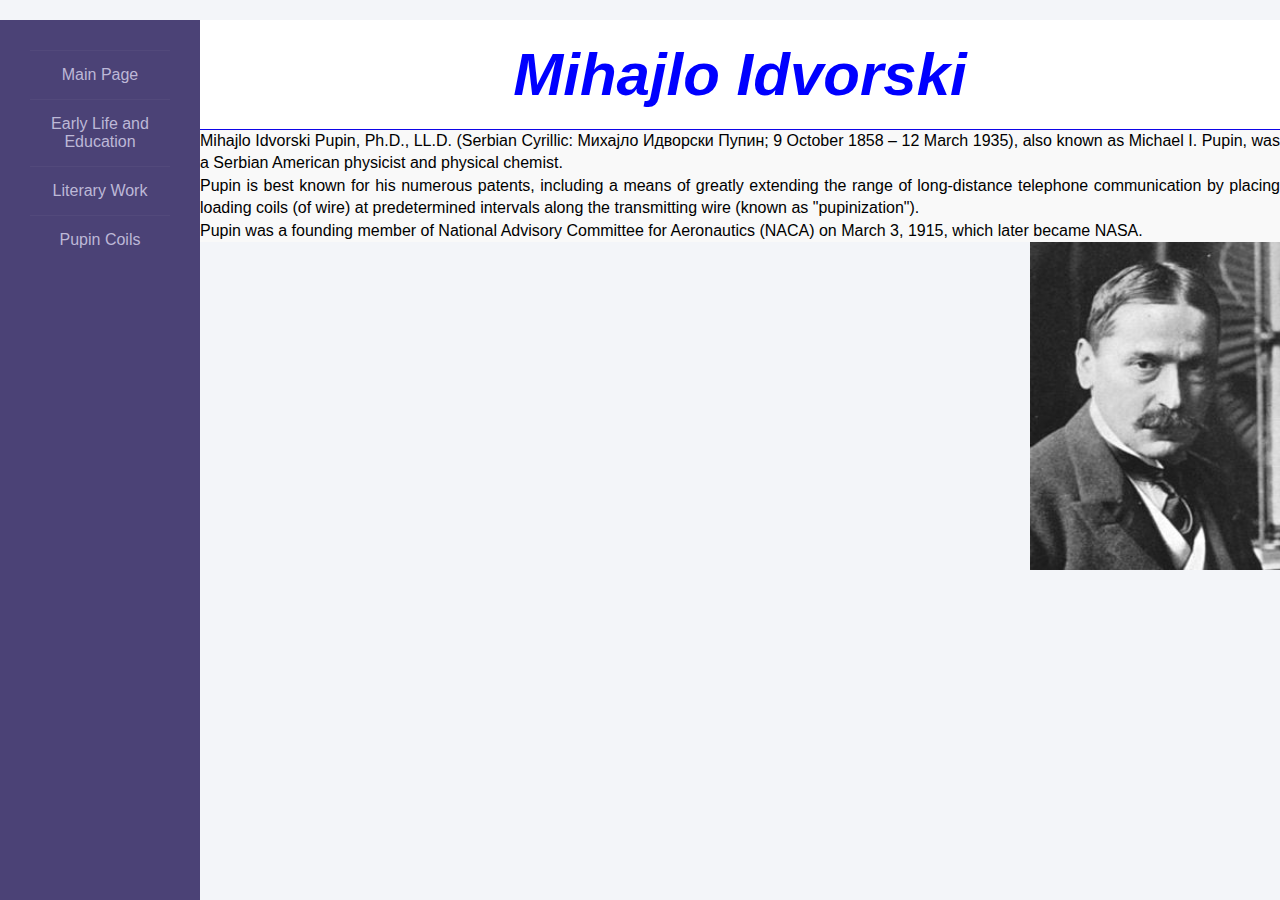
<file: index.html>
<!DOCTYPE html>
<html lang="en">

<head>
  <meta charset="UTF-8">
  <meta name="viewport" content="width=device-width, initial-scale=1.0">
  <title>Mihajlo Idvorski </title>
  <link rel="stylesheet" href="style.css">
</head>

<body>
  <div class="wrapper">
    <div class="aside">

      <ul>
        <li><a href="index.html">Main Page</a></li>
        <li> <a href="early-life-and-education.html">Early Life and Education</a></li>
        <li> <a href="literary-work.html">Literary Work</a></li>
        <li> <a href="pupin-coils.html">Pupin Coils</a></li>
      </ul>
    </div>
    <div class="main_content">
      <div class="header">Mihajlo Idvorski</div>
      <div class="paragraph">
        <p> Mihajlo Idvorski Pupin, Ph.D., LL.D. (Serbian Cyrillic: Михајло Идворски
          Пупин; 9 October 1858 – 12 March 1935), also known as Michael I.
          Pupin, was a Serbian American physicist and physical chemist. </p>

        <p> Pupin is best known for his numerous patents, including a means of greatly
          extending the range of long-distance telephone communication by placing
          loading coils (of wire) at predetermined intervals along the transmitting
          wire (known as "pupinization").</p>
        <p> Pupin was a founding member of National Advisory Committee for
          Aeronautics (NACA) on March 3, 1915, which later became NASA.</p>
        <div>
          <img src="pupin.jpg" alt="Pupin">
        </div>

      </div>
    </div>
  </div>
</body>

</html>
</file>
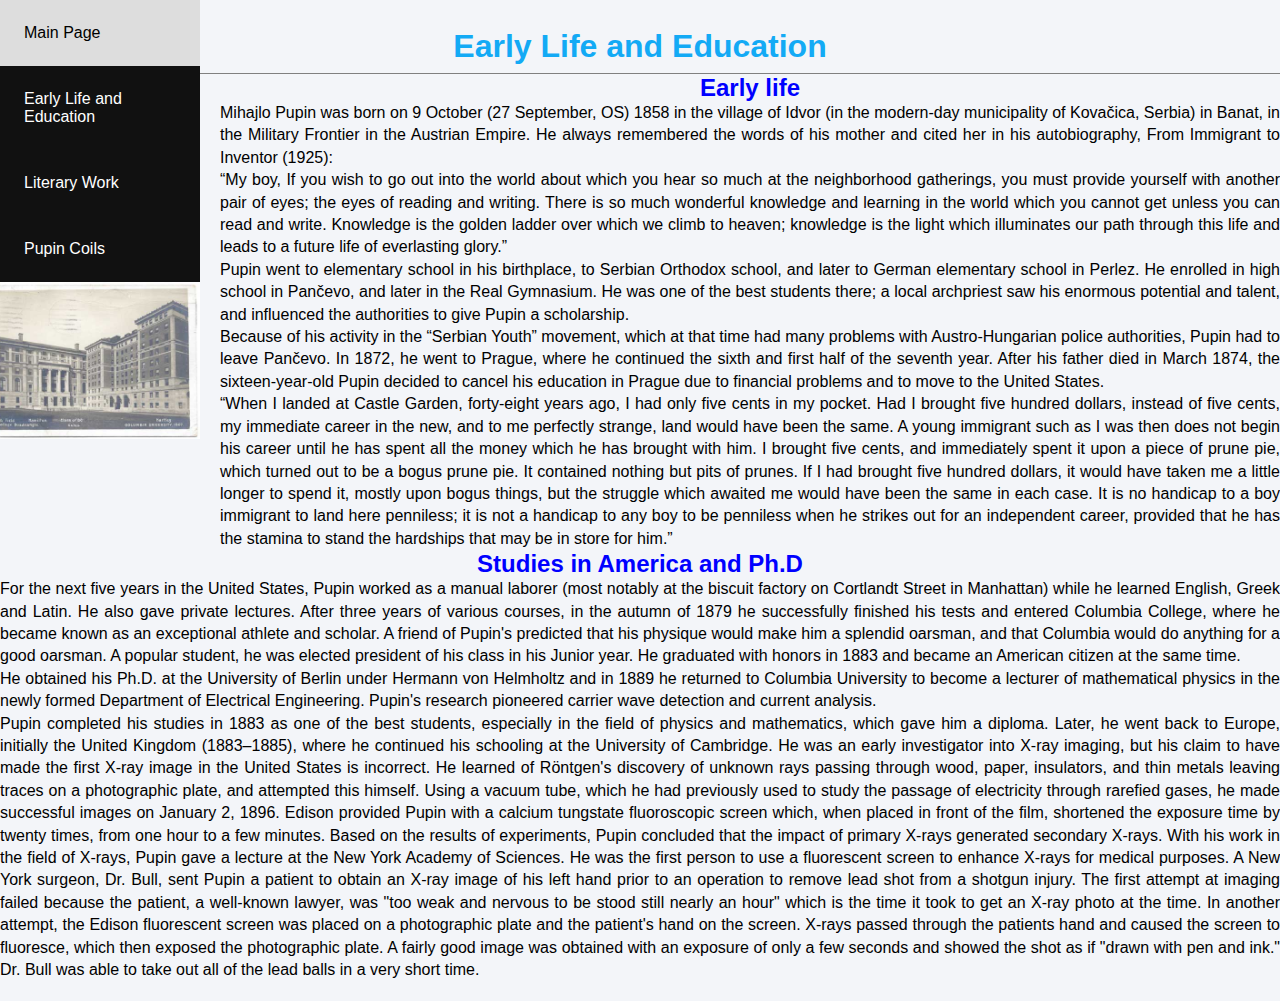
<file: early-life-and-education.html>
<!DOCTYPE html>
<html lang="en">

<head>
    <meta charset="UTF-8">
    <meta name="viewport" content="width=device-width, initial-scale=1.0">
    <title>Early life and education</title>
    <link rel="stylesheet" href="style.css">

</head>

<body>
    <header>
        <h1>Early Life and Education</h1>
    </header>
    <div class="title">
      
        <div class="sidenav">
            <a href="index.html">Main Page</a>
            <a href="early-life-and-education.html">Early Life and Education</a>
            <a href="literary-work.html">Literary Work</a>
            <a href=" pupin-coils.html">Pupin Coils</a>
            <img src="university.jpg" alt="university">
        </div>

        <div class="content">
            <h2>Early life</h2>
            <p> Mihajlo Pupin was born on 9 October (27 September, OS) 1858 in the
                village of Idvor (in the modern-day municipality of Kovačica, Serbia)
                in Banat, in the Military Frontier in the Austrian Empire. He always
                remembered the words of his mother and cited her in his autobiography,
                From Immigrant to Inventor (1925):</p>
            <p> “My boy, If you wish to go out into the world about which you hear
                so much at the neighborhood gatherings, you must provide yourself
                with another pair of eyes; the eyes of reading and writing. There
                is so much wonderful knowledge and learning in the world which
                you cannot get unless you can read and write. Knowledge is the
                golden ladder over which we climb to heaven; knowledge is the
                light which illuminates our path through this life and leads
                to a future life of everlasting glory.”</p>
            <p> Pupin went to elementary school in his birthplace, to Serbian
                Orthodox school, and later to German elementary school in Perlez.
                He enrolled in high school in Pančevo, and later in the Real
                Gymnasium. He was one of the best students there; a local
                archpriest saw his enormous potential and talent, and influenced
                the authorities to give Pupin a scholarship.</p>
            <p> Because of his activity in the “Serbian Youth” movement, which
                at that time had many problems with Austro-Hungarian police
                authorities, Pupin had to leave Pančevo. In 1872, he went to
                Prague, where he continued the sixth and first half of the
                seventh year. After his father died in March 1874, the
                sixteen-year-old Pupin decided to cancel his education in
                Prague due to financial problems and to move to the United
                States.</p>
            <p> “When I landed at Castle Garden, forty-eight years ago, I had only
                five cents in my pocket. Had I brought five hundred dollars,
                instead of five cents, my immediate career in the new, and to me
                perfectly strange, land would have been the same. A young
                immigrant such as I was then does not begin his career until he
                has spent all the money which he has brought with him. I brought
                five cents, and immediately spent it upon a piece of prune pie,
                which turned out to be a bogus prune pie. It contained nothing
                but pits of prunes. If I had brought five hundred dollars,
                it would have taken me a little longer to spend it, mostly
                upon bogus things, but the struggle which awaited me would
                have been the same in each case. It is no handicap to a boy
                immigrant to land here penniless; it is not a handicap to
                any boy to be penniless when he strikes out for an
                independent career, provided that he has the stamina to
                stand the hardships that may be in store for him.”</p>
                 </div>
            <div class="content2">
         <h2>Studies in America and Ph.D</h2>
        <p> For the next five years in the United States, Pupin worked as a
            manual laborer (most notably at the biscuit factory on Cortlandt
            Street in Manhattan) while he learned English, Greek and Latin.
            He also gave private lectures. After three years of various
            courses, in the autumn of 1879 he successfully finished his
            tests and entered Columbia College, where he became known as an
            exceptional athlete and scholar. A friend of Pupin's predicted
            that his physique would make him a splendid oarsman, and that
            Columbia would do anything for a good oarsman. A popular
            student, he was elected president of his class in his Junior
            year. He graduated with honors in 1883 and became an
            American citizen at the same time.</p>
        <p> He obtained his Ph.D. at the University of Berlin under
            Hermann von Helmholtz and in 1889 he returned to Columbia
            University to become a lecturer of mathematical physics in
            the newly formed Department of Electrical Engineering.
            Pupin's research pioneered carrier wave detection and
            current analysis.</p>
        <p> Pupin completed his studies in 1883 as one of the best students,
            especially in the field of physics and mathematics, which gave him a
            diploma. Later, he went back to Europe, initially the United Kingdom
            (1883–1885), where he continued his schooling at the University of Cambridge.
            He was an early investigator into X-ray imaging, but his claim to have made the
            first X-ray image in the United States is incorrect. He learned of Röntgen's discovery
            of unknown rays passing through wood, paper, insulators, and thin metals leaving traces
            on a photographic plate, and attempted this himself. Using a vacuum tube, which he had
            previously used to study the passage of electricity through rarefied gases, he made successful
            images on January 2, 1896. Edison provided Pupin with a calcium tungstate fluoroscopic screen
            which, when placed in front of the film, shortened the exposure time by twenty times, from one
            hour to a few minutes. Based on the results of experiments, Pupin concluded that the impact
            of primary X-rays generated secondary X-rays. With his work in the field of X-rays, Pupin
            gave a lecture at the New York Academy of Sciences. He was the first person to use a
            fluorescent screen to enhance X-rays for medical purposes. A New York surgeon, Dr. Bull,
            sent Pupin a patient to obtain an X-ray image of his left hand prior to an operation to
            remove lead shot from a shotgun injury. The first attempt at imaging failed because the
            patient, a well-known lawyer, was "too weak and nervous to be stood still nearly an hour"
            which is the time it took to get an X-ray photo at the time. In another attempt, the Edison
            fluorescent screen was placed on a photographic plate and the patient's hand on the screen.
            X-rays passed through the patients hand and caused the screen to fluoresce, which then exposed
            the photographic plate. A fairly good image was obtained with an exposure of only a few seconds
            and showed the shot as if "drawn with pen and ink." Dr. Bull was able to take out all of the lead
            balls in a very short time.</p>
            </div>
        </div>


</body>

</html>
</file>
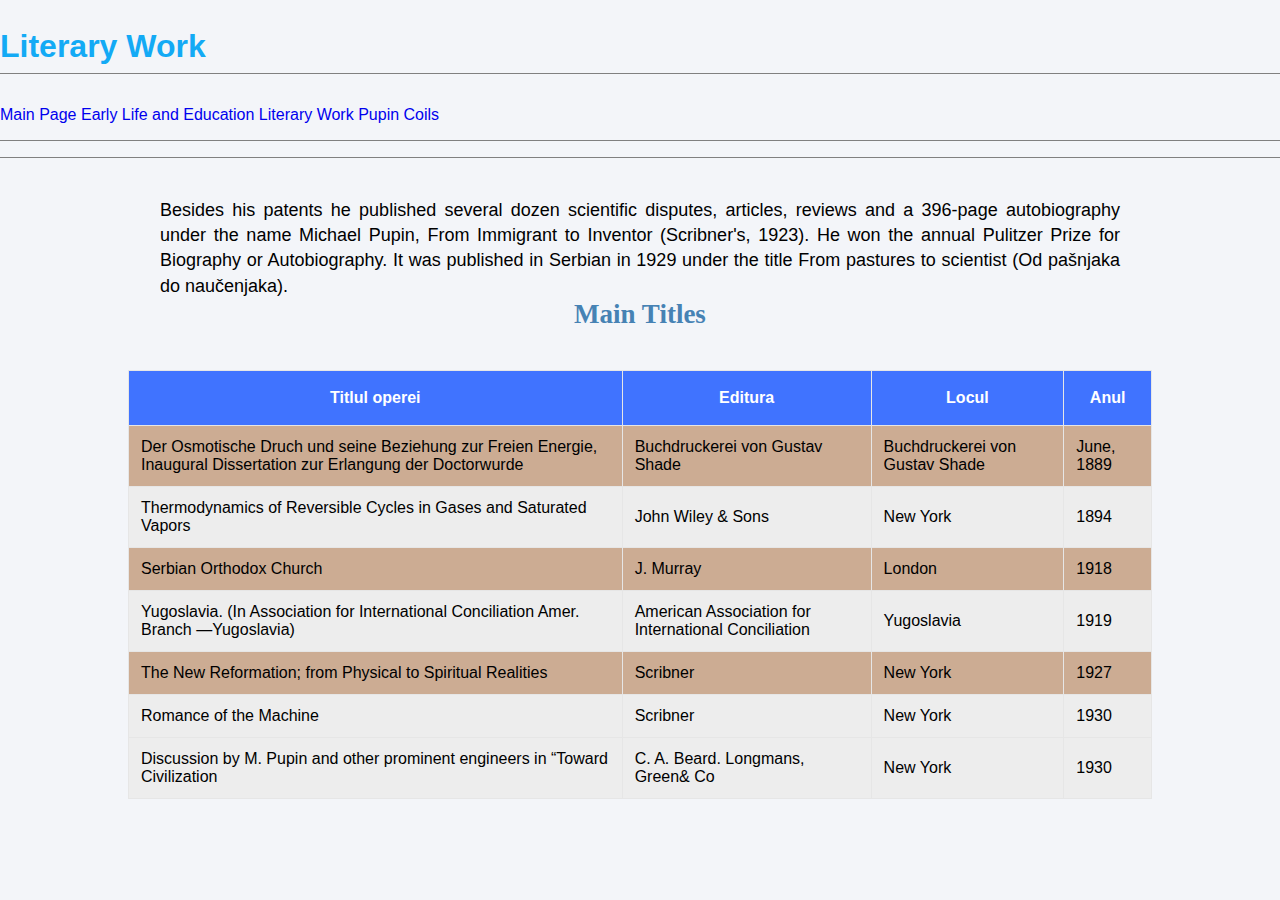
<file: literary-work.html>
<!DOCTYPE html>
<html lang="en">

<head>
  <meta charset="UTF-8">
  <meta name="viewport" content="width=device-width, initial-scale=1.0">
  <title>Literary work</title>
  <link rel="stylesheet" href="style.css">

</head>

<body>
  <div id="header">
    <h1>Literary Work</h1>
  </div>
  <div id="nav">
    <nav>
      
        <a href="index.html">Main Page</a>
        <a href="early-life-and-education.html">Early Life and Education</a>
        <a href="literary-work.html">Literary Work</a>
        <a href="pupin-coils.html">Pupin Coils</a>
      
    </nav>
  </div>
  <div class="body">


    <p> Besides his patents he published several dozen scientific disputes, articles, reviews and a 396-page
      autobiography under the name Michael Pupin,
      From Immigrant to Inventor (Scribner's, 1923). He won the annual Pulitzer Prize for Biography or Autobiography.
      It was published in Serbian in
      1929 under the title From pastures to scientist (Od pašnjaka do naučenjaka). </p>
    <h2>Main Titles</h2>

  </div>
  <table>
    <tr id="heading">
      <th>Titlul operei</th>
      <th>Editura</th>
      <th>Locul</th>
      <th>Anul</th>
    </tr>
    <tr class="even">
      <td>Der Osmotische Druch und seine Beziehung zur Freien Energie, Inaugural Dissertation zur Erlangung der
        Doctorwurde</td>
      <td>Buchdruckerei von Gustav Shade</td>
      <td>Buchdruckerei von Gustav Shade</td>
      <td>June, 1889</td>

    </tr>
    <tr>
      <td>Thermodynamics of Reversible Cycles in Gases and Saturated Vapors</td>
      <td>John Wiley & Sons</td>
      <td>New York</td>
      <td>1894</td>
    </tr>
    <tr class="even">
      <td>Serbian Orthodox Church</td>
      <td>J. Murray</td>
      <td>London</td>
      <td>1918</td>
    </tr>
    <tr>
      <td>Yugoslavia. (In Association for International Conciliation Amer. Branch —Yugoslavia)</td>
      <td>American Association for International Conciliation</td>
      <td>Yugoslavia</td>
      <td>1919</td>
    </tr>
    <tr class="even">
      <td>The New Reformation; from Physical to Spiritual Realities</td>
      <td>Scribner</td>
      <td>New York</td>
      <td>1927</td>
    </tr>
    <tr>
      <td>Romance of the Machine</td>
      <td>Scribner</td>
      <td>New York</td>
      <td>1930</td>
    </tr>
    <tr>
      <td>Discussion by M. Pupin and other prominent engineers in “Toward Civilization</td>
      <td>C. A. Beard. Longmans, Green& Co</td>
      <td>New York</td>
      <td>1930</td>
    </tr>
  </table>
</body>

</html>
</file>
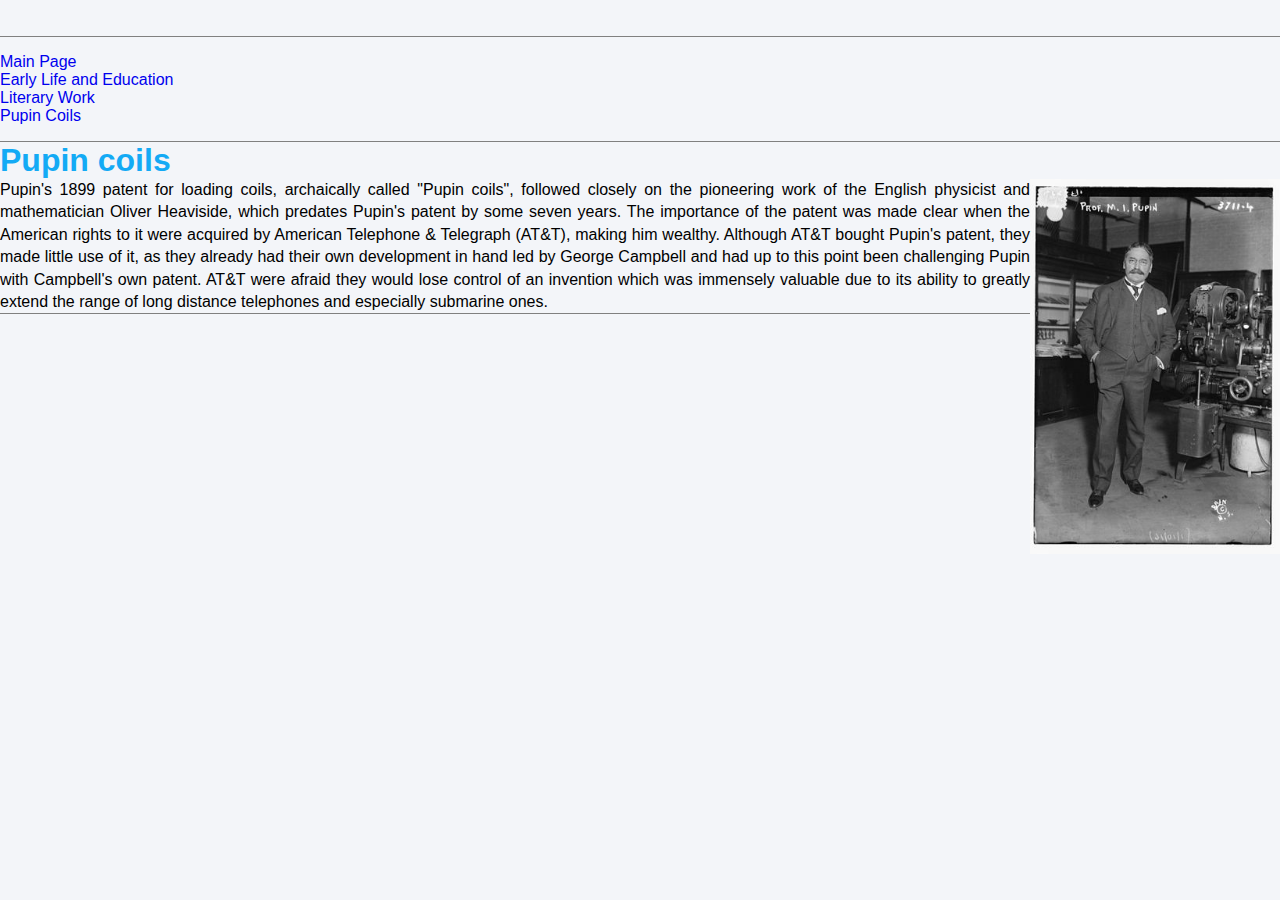
<file: pupin-coils.html>
<!DOCTYPE html>
<html lang="en">
<head>
    <meta charset="UTF-8">
    <meta name="viewport" content="width=device-width, initial-scale=1.0">
      <title>Pupin coils</title>
     <link rel="stylesheet" href="style.css">
</head>
<body>
<header></header>
 <nav>
    <ul>
        <li><a href="index.html">Main Page</a></li>
        <li> <a href="early-life-and-education.html">Early Life and Education</a></li>
        <li> <a href="literary-work.html">Literary Work</a></li>
        <li> <a href="pupin-coils.html">Pupin Coils</a></li>
    </ul>
</nav>
    <section>
    <h1>Pupin coils</h1>
    <img src="pupin-1916.jpg" alt="pupin 1916">
   <p> Pupin's 1899 patent for loading coils, archaically called "Pupin coils", followed closely on the pioneering work of the English physicist and 
    mathematician Oliver Heaviside, which predates Pupin's patent by some seven years. The importance of the patent was made clear when the American
     rights to it were acquired by American Telephone & Telegraph (AT&T), making him wealthy. Although AT&T bought Pupin's patent, they made 
     little use of it, as they already had their own development in hand led by George Campbell and had up to this point been challenging Pupin 
     with Campbell's own patent. AT&T were afraid they would lose control of an invention which was immensely valuable due to its ability to 
     greatly extend the range of long distance telephones and especially submarine ones.</p>
    </section>
    <footer></footer>
</body>
</html>
</file>
<file: style.css>
* {
    margin: 0;
    padding: 0;
    box-sizing: border-box;
    list-style: none;
    text-decoration: none;
    font-family: font-family: Helvetica, sans-serif;
}

body {
    background: #f3f5f9;

}

.wrapper {
    display: flex;
    position: relative;

}
.wrapper .aside {
    position: fixed;
    width: 200px;
    height: 100%;
    background: #4b4276;
    padding: 30px;
    text: spacing 1.5em;

}

.wrapper .aside ul li {
    padding: 15px;
    border-bottom: 1px solid rgbs(0,0,0,0.05);
    border-top: 1px solid rgba(225,225,225,0.05);
}

.wrapper .aside ul li a{
color: #bdb8d7;
display: block;
text-align: center;
list-style-position: inherit;

}

.wrapper .aside ul li a:hover {
    background: white;
}

.wrapper .aside ul li:hover a{
    color: #fff;

}
.wrapper .main_content {
    width: 100%;
    margin-left: 200px;

}

.wrapper .main_content .header {
    padding: 20px;
    background: #fff;
    color: blue;
    border-bottom: 1px solid #0e04e8;
    text-align: center;
    text-emphasis: inherit;
    font-weight: 900;
    font-style: italic;
    font-size: 60px;
    
}

.paragraph {
    
        color: black;
        background-color: #f9f9f9;
        border-color: blue;
        vertical-align: baseline;
        line-height: 1.4em;
        text-decoration: blanchedalmond;
        text-shadow: h-shadow v-shadow blur-radius color;

    }

img {
    display: block;
    margin-left: auto;
    margin-right: auto;
    float: right;
    width: 250px;
    background-position: top;
    background-attachment: fixed;

}

table {
    font-family: arial, sans-serif;
    border-collapse: collapse;
    width: 80%;
    margin: 0 auto;
  }
   
  th {
    padding: 18px;
  }
   
  td {
    padding: 12px;
  }
   
  th,
  td {
    border: solid 1px #e6e6e6;
  }
   
  tr {
    background-color: #EDEDED;
  }
   
  tr.even {
    background-color: #CCAC93;
  }
   
  #heading {
    background-color: #4073FF;
    color: white;
  }

  #header{
    border-bottom: 1px solid grey;
    padding: 8px 0 8px 0;
  }


  #nav{
    padding: 16px 0 16px 0;
    border-bottom: 1px solid gray;
    text-align: left;
    text-emphasis-color: red;
    color: steelblue;

  }
  h2 {
      text-align: center;
      color: steelblue;

      
  }

  .body {
    width: 960px;
    margin: 40px auto;
    font-family: Georgia;
    font-size: 18px;
    vertical-align: baseline;

  }


  p {
    font-family: sans-serif;
    line-height:1.4em;
    text-align: justify;
 }

  h1 {
    color: #13AAF5;
    font-weight: 900;
  }


  .column {
    float: left;
    width: 50%;
  }
  
  /* Clear floats after the columns */
  .row:after {
    content: "";
    display: table;
    clear: both;
  }


  .header {
    background-color: #f1f1f1;
    padding: 30px;
    text-align: center;
    font-size: 16px;
    text-align: center;

  }

  * {
    box-sizing: border-box;
  }
  
  body {
    margin: 20px auto;
    font-family: Arial, Helvetica, sans-serif;
  }
  
  
  .sidenav {
    
    width: 200px;
    position: fixed;
    z-index: 1;
    top: 0;
    left: 0;
    background-color: #111;
    overflow-x: hidden;
  }
  
  
  
  .sidenav a {
    color: white;
    padding: 24px;
    text-decoration: none;
    display: block;
  }
  
  
  .sidenav a:hover {
    background-color: #ddd;
    color: black;
  }

  .content {
    margin-left: 200px;
    padding-left: 20px;
  }


  .title h1 {
    border-bottom: 1px solid gray;
    padding: 8px 0 8px 0;
  }

  header {
    border-bottom: 1px solid gray;
  padding: 8px 0 8px 0;
  text-align: center;
  font-family: sans-serif;
  }

  .content h2 {
    text-align: center;
    color: blue;
  }

  .content2 h2 {
text-align: center;
color: blue;

  }



  
   
  nav {
    padding: 16px 0 16px 0;
    border-bottom: 1px solid gray;
  }
   
  footer {
    padding: 16px 0 16px 0;
    border-top: 1px solid gray;
  }
</file>
